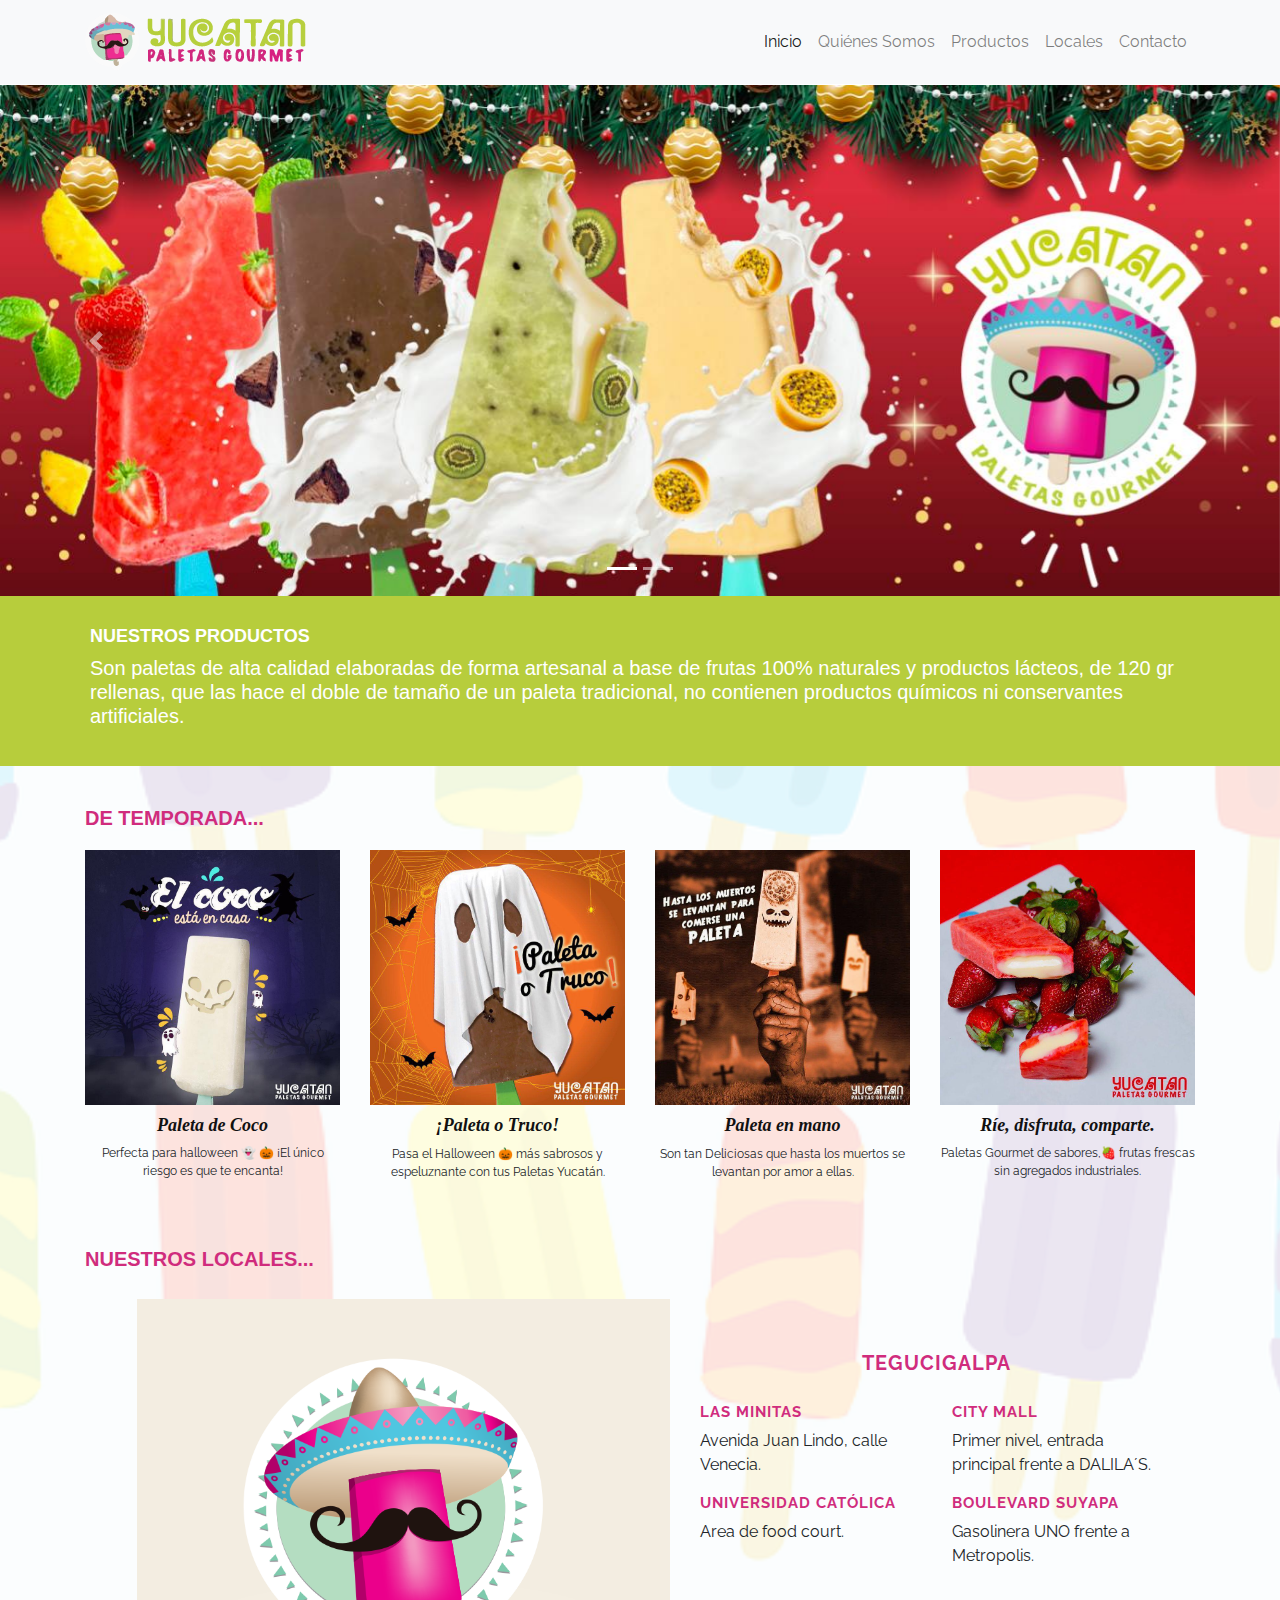
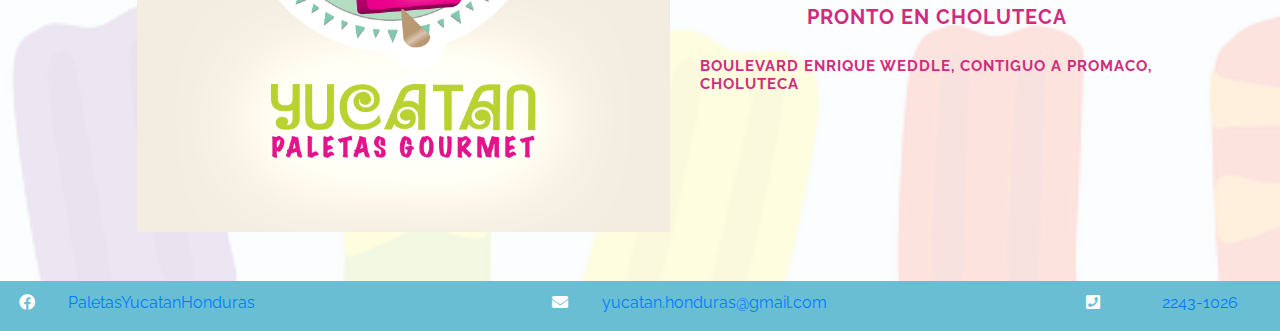
<file: index.html>
<!doctype html>
<html>
<head>

<meta charset="utf-8">
<meta name="viewport" content="width=device-width, initial-scale=1">
<title>Paletas Yucatan</title>
	
	<link href="css/bootstrap.min.css" rel="stylesheet">
	<link href="css/Style.css" rel="stylesheet">
	<link rel="stylesheet" href="https://use.fontawesome.com/releases/v5.5.0/css/all.css">
	<link href= "css/bootstrap-custom.css" rel="stylesheet">  
	
<meta name="Description" content="Paletas Yucatan es un servicio de heladria gourmet en Honduras">
<meta name="Keywords" content="Paletas, paletas yucatan, helados, frutas, tegucigalpa, honduras, paletas en honduras, frutas">
	
</head>
<body>
	<header>  	
		<section id="sec-menu">
		<nav class="navbar navbar-expand-lg navbar-light bg-light">
		<div class="container">
  	<a class="navbar-brand" href="index.html">
		<img src="img/Logo Horizontal.png" alt="LogoHorizontal" class="img-fluid">
	</a>
  <button class="navbar-toggler" type="button" data-toggle="collapse" data-target="#navbarSupportedContent" aria-controls="navbarSupportedContent" aria-expanded="false" aria-label="Toggle navigation">
    <span class="navbar-toggler-icon"></span>
  </button>

  <div class="collapse navbar-collapse" id="navbarSupportedContent">
    <ul class="navbar-nav ml-auto">
      <li class="nav-item active">
        <a class="nav-link" href="index.html">Inicio<span class="sr-only">(current)</span></a>
      </li>
      <li class="nav-item">
        <a class="nav-link" href="quienes-somos.html">Quiénes Somos</a>
      </li>
      <li class="nav-item">
        <a class="nav-link" href="#">Productos</a>
      </li>

		<li class="nav-item">
        <a class="nav-link" href="#">Locales</a>
      </li>
		
		<li class="nav-item">
        <a class="nav-link" href="Contacto.html">Contacto </a>
		</li>
    </ul>

  </div>
	</div>	
</nav>
	</section>
	
	</header>
	
<section id="sec-slides">
		<div id="carousel" class="carousel slide" data-ride="carousel">
  <ol class="carousel-indicators">
    <li data-target="#carousel" data-slide-to="0" class="active"></li>
	  <li data-target="#carousel" data-slide-to="1"></li>
  </ol>
			
  <div class="carousel-inner">
    <div class="carousel-item active">
      <img class="d-block w-100" src="img/HeaderNav.jpg" alt="First slide">
    </div>
	  <div class="carousel-item">
      <img class="d-block w-100" src="img/HeaderNav1.png" alt="First slide">
    </div>
  </div>
			
  <a class="carousel-control-prev" href="#carousel" role="button" data-slide="prev">
    <span class="carousel-control-prev-icon" aria-hidden="true"></span>
    <span class="sr-only">Anterior</span>
  </a>
  <a class="carousel-control-next" href="#carousel" role="button" data-slide="next">
    <span class="carousel-control-next-icon" aria-hidden="true"></span>
    <span class="sr-only">Siguiente</span>
  </a>
</div>
	 </section>

<section id="sec-bio">
<div class="container">
<div class="row">
	
		<h3>NUESTROS PRODUCTOS</h3>
		<h5><span> Son paletas de alta calidad elaboradas de forma  artesanal a base de frutas 100% naturales y productos lácteos, de 120 gr rellenas, que las hace el doble de tamaño de un paleta tradicional, no contienen productos químicos ni conservantes artificiales.  </span></h5>
	
	
	
	
</div>
</div> 
	
</section>
	
	
	<section id="titulo" class="sec-titulo">
	<div class="container">
		
		<h5>DE TEMPORADA...</h5>
		
	</div>
	</section>
	
		
<section id="seq-tittle" class="seq-espacio">
	 <div class="container">
	 <div class="row">
		 
	<article class="col-md-3 col-sm-3 col-xs-12" >
		<img src="img/Paleta de coco.jpg" alt="Paleta de Coco" class="img-fluid">
		<h3>Paleta de Coco</h3>
		<p>Perfecta para halloween 👻 🎃 ¡El único riesgo es que te encanta! 
</p>
	</article>
		  
	<article class="col-md-3 col-sm-3 col-xs-12" >
		<img src="img/Paleta o truco.jpg" alt="Paleta o Truco" class="img-fluid">
<h3>¡Paleta o Truco! </h3>
		<p>Pasa el Halloween 🎃 más sabrosos y espeluznante con tus Paletas Yucatán.</p>
	</article>
		 
	<article class="col-md-3 col-sm-3 col-xs-12" >
		<img src="img/Paleta de muertos.jpg" alt="Paleta en mano" class="img-fluid">
		 <h3>Paleta en mano</h3>
		<p>Son tan Deliciosas que hasta los muertos se levantan por amor a ellas.</p>
	</article>
		 
	<article class="col-md-3 col-sm-3 col-xs-12" >
		<img src="img/Paleta gourmet.jpg" alt="Paletas gourmet" class="img-fluid">
		<h3>Ríe, disfruta, comparte.</h3>
		<p>Paletas Gourmet de sabores,🍓 frutas frescas sin agregados industriales.</p>
	</article>
		 
	 </div>
	 </div>
</section>
	
	
		<section id="locales" class="sec-locales">
	<div class="container">
		
		<h5>NUESTROS LOCALES...</h5>
		
	</div>
	</section>
	
	<section id="sec-locales">
		<div class="container-fluid">
			 <div class="row">
				 <article class="col-md-1 col-sm-12 col-xs-12">
				 </article>
				 
				 <article class="col-md-5 col-sm-12 col-xs-12 bg-image">
				 </article>
				 
				 <article class="col-md-5 col-sm-12 col-xs-12 sec-espacio">
				 <h3>Tegucigalpa</h3>
					 
					 <div class="row">
						 <article class="col-md-6 col-sm-6 col-xs-12">
							 <div class="row">
								
								 <article class="col-md-12 col-sm-12 col-xs-12">
									<h4>Las Minitas</h4>
									<p>Avenida Juan Lindo, calle Venecia.</p>
								 </article> 
							 </div>
						 </article>

						 <article class="col-md-6 col-sm-6 col-xs-12">
							 <div class="row">
								 
								 <article class="col-md-11 col-sm-11 col-xs-12">
									<h4>City Mall</h4>
									<p>Primer nivel, entrada principal frente a DALILA´S.</p>
								 </article>
								 
								 <article class="col-md-1 col-sm-1 col-xs-12">
				
								 </article>
							 </div>
                              </article>
						 
						 <article class="col-md-6 col-sm-6 col-xs-12">
							 <div class="row">
								 
								 <article class="col-md-12 col-sm-12 col-xs-12">
									<h4>Universidad Católica</h4>
									<p>Area de food court.</p>
								 </article> 
							 </div>
						 </article>
						 
						 <article class="col-md-6 col-sm-6 col-xs-12">
							 <div class="row">
						
								 <article class="col-md-11 col-sm-11 col-xs-12">
									<h4>Boulevard Suyapa</h4>
									<p>Gasolinera UNO frente a Metropolis.</p>
								 </article>
								 
								 <article class="col-md-1 col-sm-1 col-xs-12">
				
								 </article>
								 
							 </div>
							</article>	
						 	
						 <article class="col-md-12 col-sm-12 col-xs-12">
							 <div class="row">
								 
								 <article class="col-md-12 col-sm-12 col-xs-12">
									<h2>Pronto en Choluteca</h2>
									<h4>Boulevard Enrique Weddle, contiguo a Promaco, Choluteca</h4>
								 </article>
							 </div>
							</article>
						<article class="col-md-1 col-sm-12 col-xs-12 sec-espacio">
						 </article>
					 </div>
					
					
				 </article>
			</div>			
		</div>
	</section>
	
	
	<footer>
	<div class="redes">
	
	<article class="col-md-12 col-sm-12 col-xs-12 sec-espacio">
				 <div class="row">
						 <article class="col-md-2 col-sm-2 col-xs-12">
							 <div class="row">
								 <article class="col-md-3 col-sm-12 col-xs-12">
									 <i class="fab fa-facebook"></i>
								 </article>
								 <article class="col-md-9 col-sm-12 col-xs-12">
									<a href="htts://www.facebook.com/paletasyucatanhonduras"><p>PaletasYucatanHonduras</p></a>
								 </article> 
							 </div>
						 </article>
					 
					 <article class="col-md-3 col-sm-3 col-xs-12">
							 <div class="row">
								 <article class="col-md-3 col-sm-12 col-xs-12">
									 <div class="icon"></div>
								 </article>
								 <article class="col-md-9 col-sm-12 col-xs-12">
									<p></p>
								 </article> 
							 </div>
						 </article>
					 
					 <article class="col-md-2 col-sm-2 col-xs-12">
							 <div class="row">
								 <article class="col-md-3 col-sm-12 col-xs-12">
									 <i class="fas fa-envelope"></i>
								 </article>
								 <article class="col-md-9 col-sm-12 col-xs-12">
									<a href="yucatan.honduras@gmail.com"><p>yucatan.honduras@gmail.com</p></a>
								 </article> 
							 </div>
						 </article>
					 
					 <article class="col-md-3 col-sm-3 col-xs-12">
							 <div class="row">
								 <article class="col-md-3 col-sm-12 col-xs-12">
									 <div class="icon"></div>
								 </article>
								 <article class="col-md-9 col-sm-12 col-xs-12">
									<p></p>
								 </article> 
							 </div>
						 </article>
					 
					 <article class="col-md-2 col-sm-2 col-xs-12">
							 <div class="row">
								 <article class="col-md-3 col-sm-12 col-xs-12">
									<i class="fas fa-phone-square"></i>
								 </article>
								 <article class="col-md-9 col-sm-12 col-xs-12">
									 <a href="2243-1026"><p>2243-1026</p></a>
								 </article> 
							 </div>
						 </article>	 
	</div>
		</article>
		</div>
	</footer>	
	<script src="js/jquery.min.js"></script>
	<script src="js/bootstrap.min.js"></script>
	
</body>
</html>
</file>
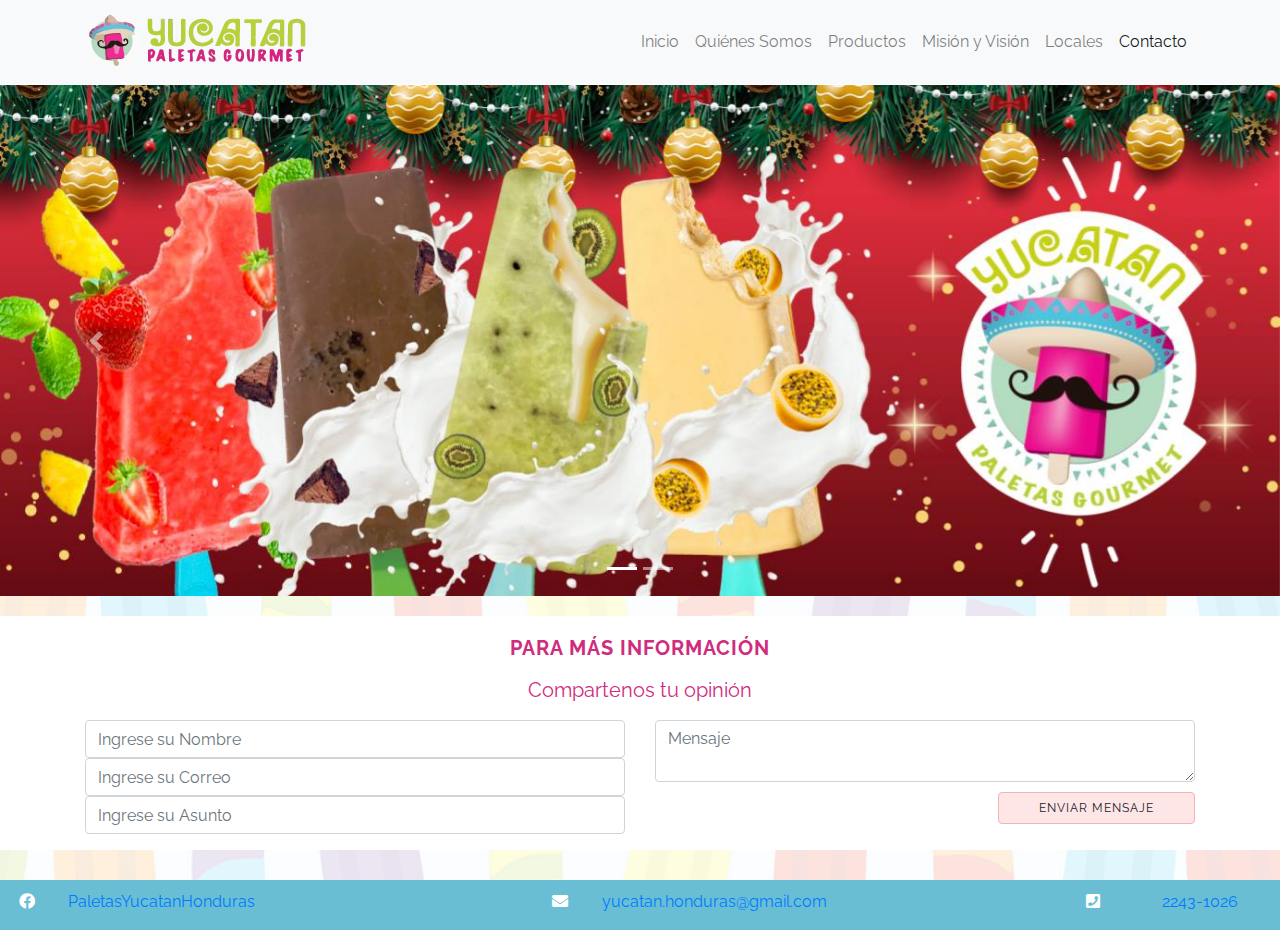
<file: Contacto.html>
<!doctype html>
<html>
<head>

<meta charset="utf-8">
<meta name="viewport" content="width=device-width, initial-scale=1">
<title>Paletas Yucatan</title>
	
	<link href="css/bootstrap.min.css" rel="stylesheet">
	<link href="css/Style.css" rel="stylesheet">
	<link rel="stylesheet" href="https://use.fontawesome.com/releases/v5.5.0/css/all.css">
	<link href= "css/bootstrap-custom.css" rel="stylesheet">  
	
<meta name="Description" content="Paletas Yucatan es un servicio de heladria gourmet en Honduras">
<meta name="Keywords" content="Paletas, paletas yucatan, helados, frutas, tegucigalpa, honduras, paletas en honduras, frutas">
	
</head>
<body>
	<header>  	
		<section id="sec-menu">
		<nav class="navbar navbar-expand-lg navbar-light bg-light">
		<div class="container">
  	<a class="navbar-brand" href="index.html">
		<img src="img/Logo Horizontal.png" alt="LogoHorizontal" class="img-fluid">
	</a>
  <button class="navbar-toggler" type="button" data-toggle="collapse" data-target="#navbarSupportedContent" aria-controls="navbarSupportedContent" aria-expanded="false" aria-label="Toggle navigation">
    <span class="navbar-toggler-icon"></span>
  </button>

  <div class="collapse navbar-collapse" id="navbarSupportedContent">
    <ul class="navbar-nav ml-auto">
      <li class="nav-item ">
        <a class="nav-link" href="index.html">Inicio<span class="sr-only">(current)</span></a>
      </li>
      <li class="nav-item">
        <a class="nav-link" href="quienes-somos.html">Quiénes Somos</a>
      </li>
      <li class="nav-item">
        <a class="nav-link" href="#">Productos</a>
      </li>
		
	<li class="nav-item">
        <a class="nav-link" href="#">Misión y Visión</a>
      </li>
		
		<li class="nav-item">
        <a class="nav-link" href="#">Locales</a>
      </li>
		
		<li class="nav-item active">
        <a class="nav-link" href="Contacto.html">Contacto </a>
		</li>
    </ul>

  </div>
	</div>	
</nav>
	</section>
	
	</header>
	
<section id="sec-slides">
		<div id="carousel" class="carousel slide" data-ride="carousel">
  <ol class="carousel-indicators">
    <li data-target="#carousel" data-slide-to="0" class="active"></li>
	  <li data-target="#carousel" data-slide-to="1"></li>
  </ol>
			
  <div class="carousel-inner">
    <div class="carousel-item active">
      <img class="d-block w-100" src="img/HeaderNav.jpg" alt="First slide">
    </div>
	  <div class="carousel-item">
      <img class="d-block w-100" src="img/HeaderNav1.png" alt="First slide">
    </div>
  </div>
			
  <a class="carousel-control-prev" href="#carousel" role="button" data-slide="prev">
    <span class="carousel-control-prev-icon" aria-hidden="true"></span>
    <span class="sr-only">Anterior</span>
  </a>
  <a class="carousel-control-next" href="#carousel" role="button" data-slide="next">
    <span class="carousel-control-next-icon" aria-hidden="true"></span>
    <span class="sr-only">Siguiente</span>
  </a>
</div>
	 </section>

		<section id="sec-contact">
		<div class="container">
			<h2>Para más información</h2>
		</div>	
		
			<section class="contact-area section-gap" id="contact">
				<div class="container">
					<div class="row d-flex justify-content-center">
						<div class="menu-content pb-60 col-lg-8">
							<div class="title text-center">
								<h3 class="mb-10">Compartenos tu opinión</h3>
							</div>
						</div>
					</div>										
					<form id="myForm" action="mail.php" method="post" class="contact-form text-right">
						<div class="row">	
						<div class="col-lg-6 form-group">
							<input name="Nombre" placeholder="Ingrese su Nombre" onfocus="this.placeholder = ''" onblur="this.placeholder = 'Ingrese su Nombre'" class="common-input mb-20 form-control" required="" type="text">
						
							<input name="Correo" placeholder="Ingrese su Correo" pattern="[A-Za-z0-9._%+-]+@[A-Za-z0-9.-]+\.[A-Za-z]{1,63}$" onfocus="this.placeholder = ''" onblur="this.placeholder = 'Ingrese su Correo'" class="common-input mb-20 form-control" required="" type="email">

							<input name="Asunto" placeholder="Ingrese su Asunto" onfocus="this.placeholder = ''" onblur="this.placeholder = 'Ingrese su Asunto'" class="common-input mb-20 form-control" required="" type="text">
						</div>
							
						<div class="col-lg-6 form-group">
							<textarea class="common-textarea mt-10 form-control" name="Mensaje" placeholder="Mensaje" onfocus="this.placeholder = ''" onblur="this.placeholder = 'Mensaje'" required=""></textarea>
							<a href="#" class="btn btn-light btn-transparent">Enviar Mensaje</a>
							<div class="alert-msg">	</div>
						</div>
						</div>
					</form>						
					
				</div>	
			</section>

	</section>
	
	<footer>
	<div class="redes">
	
	<article class="col-md-12 col-sm-12 col-xs-12 sec-espacio">
				 <div class="row">
						 <article class="col-md-2 col-sm-2 col-xs-12">
							 <div class="row">
								 <article class="col-md-3 col-sm-12 col-xs-12">
									 <i class="fab fa-facebook"></i>
								 </article>
								 <article class="col-md-9 col-sm-12 col-xs-12">
									<a href="htts://www.facebook.com/paletasyucatanhonduras"><p>PaletasYucatanHonduras</p></a>
								 </article> 
							 </div>
						 </article>
					 
					 <article class="col-md-3 col-sm-3 col-xs-12">
							 <div class="row">
								 <article class="col-md-3 col-sm-12 col-xs-12">
									 <div class="icon"></div>
								 </article>
								 <article class="col-md-9 col-sm-12 col-xs-12">
									<p></p>
								 </article> 
							 </div>
						 </article>
					 
					 <article class="col-md-2 col-sm-2 col-xs-12">
							 <div class="row">
								 <article class="col-md-3 col-sm-12 col-xs-12">
									 <i class="fas fa-envelope"></i>
								 </article>
								 <article class="col-md-9 col-sm-12 col-xs-12">
									<a href="yucatan.honduras@gmail.com"><p>yucatan.honduras@gmail.com</p></a>
								 </article> 
							 </div>
						 </article>
					 
					 <article class="col-md-3 col-sm-3 col-xs-12">
							 <div class="row">
								 <article class="col-md-3 col-sm-12 col-xs-12">
									 <div class="icon"></div>
								 </article>
								 <article class="col-md-9 col-sm-12 col-xs-12">
									<p></p>
								 </article> 
							 </div>
						 </article>
					 
					 <article class="col-md-2 col-sm-2 col-xs-12">
							 <div class="row">
								 <article class="col-md-3 col-sm-12 col-xs-12">
									<i class="fas fa-phone-square"></i>
								 </article>
								 <article class="col-md-9 col-sm-12 col-xs-12">
									 <a href="2243-1026"><p>2243-1026</p></a>
								 </article> 
							 </div>
						 </article>	 
	</div>
		</article>
		</div>
	</footer>	
	<script src="js/jquery.min.js"></script>
	<script src="js/bootstrap.min.js"></script>
	
</body>
</html>
</file>
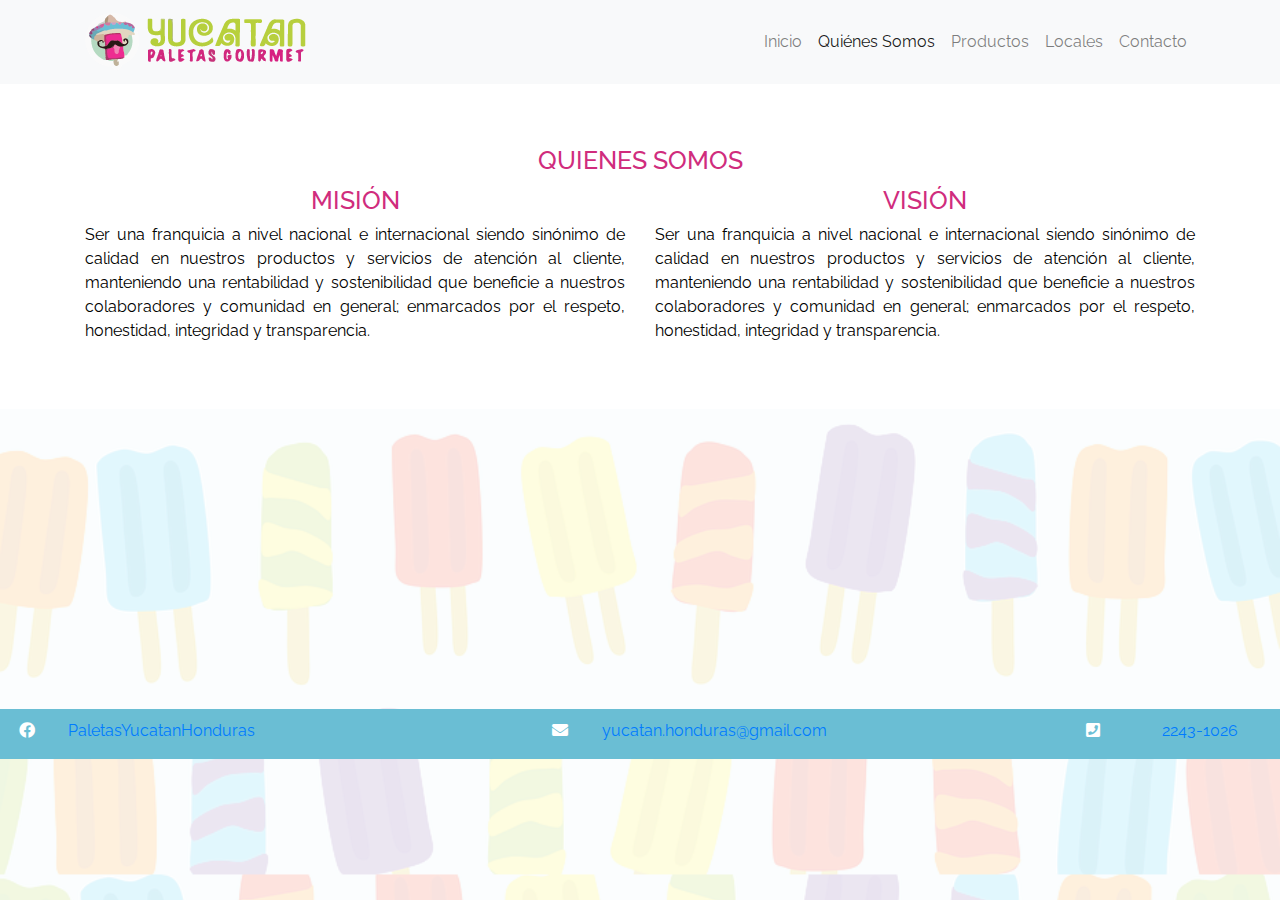
<file: quienes-somos.html>
<!doctype html>
<html>
<head>

<meta charset="utf-8">
<meta name="viewport" content="width=device-width, initial-scale=1">
<title>Paletas Yucatan</title>
	
	<link href="css/bootstrap.min.css" rel="stylesheet">
	<link href="css/Style.css" rel="stylesheet">
	<link rel="stylesheet" href="https://use.fontawesome.com/releases/v5.5.0/css/all.css">
	<link href= "css/bootstrap-custom.css" rel="stylesheet">  
	
<meta name="Description" content="Paletas Yucatan es un servicio de heladria gourmet en Honduras">
<meta name="Keywords" content="Paletas, paletas yucatan, helados, frutas, tegucigalpa, honduras, paletas en honduras, frutas">
	
</head>
<body>
	<header>  	
		<section id="sec-menu">
		<nav class="navbar navbar-expand-lg navbar-light bg-light">
		<div class="container">
  	<a class="navbar-brand" href="index.html">
		<img src="img/Logo Horizontal.png" alt="LogoHorizontal" class="img-fluid">
	</a>
  <button class="navbar-toggler" type="button" data-toggle="collapse" data-target="#navbarSupportedContent" aria-controls="navbarSupportedContent" aria-expanded="false" aria-label="Toggle navigation">
    <span class="navbar-toggler-icon"></span>
  </button>

  <div class="collapse navbar-collapse" id="navbarSupportedContent">
    <ul class="navbar-nav ml-auto">
      <li class="nav-item">
        <a class="nav-link" href="index.html">Inicio<span class="sr-only">(current)</span></a>
      </li>
      <li class="nav-item active">
        <a class="nav-link" href="quienes-somos.html">Quiénes Somos</a>
      </li>
      <li class="nav-item">
        <a class="nav-link" href="#">Productos</a>
      </li>
		
		<li class="nav-item">
        <a class="nav-link" href="#">Locales</a>
      </li>
		
		<li class="nav-item">
        <a class="nav-link" href="#">Contacto </a>
		</li>
    </ul>

  </div>
	</div>	
</nav>
	</section>
	
	</header>
	
	
	<section id="sec-mision">
	<div class="container">
		<div class="row">		
		<article class=" col-md-12 col-sm-12 col-xs-12">
		<h1>QUIENES SOMOS</h1>	
			</article>
			
		<article class=" col-md-6 col-sm-6 col-xs-12">
			<h2>Misión</h2>
			<p>Ser una franquicia a nivel nacional e internacional siendo sinónimo de calidad en nuestros productos y servicios de atención al cliente, manteniendo una rentabilidad y sostenibilidad que beneficie a nuestros colaboradores y comunidad en general; enmarcados por el respeto, honestidad, integridad y transparencia.</p>
		</article>
		<article class=" col-md-6 col-sm-6 col-xs-12">
			<h2>Visión</h2>
			<p>Ser una franquicia a nivel nacional e internacional siendo sinónimo de calidad en nuestros productos y servicios de atención al cliente, manteniendo una rentabilidad y sostenibilidad que beneficie a nuestros colaboradores y comunidad en general; enmarcados por el respeto, honestidad, integridad y transparencia.</p>
		</article>
		</div>
		</div>
	</section>
	
	

	
	<footer>
	<div class="redes">
	
	<article class="col-md-12 col-sm-12 col-xs-12 sec-espacio">
				 <div class="row">
						 <article class="col-md-2 col-sm-2 col-xs-12">
							 <div class="row">
								 <article class="col-md-3 col-sm-12 col-xs-12">
									 <i class="fab fa-facebook"></i>
								 </article>
								 <article class="col-md-9 col-sm-12 col-xs-12">
									<a href="htts://www.facebook.com/paletasyucatanhonduras"><p>PaletasYucatanHonduras</p></a>
								 </article> 
							 </div>
						 </article>
					 
					 <article class="col-md-3 col-sm-3 col-xs-12">
							 <div class="row">
								 <article class="col-md-3 col-sm-12 col-xs-12">
									 <div class="icon"></div>
								 </article>
								 <article class="col-md-9 col-sm-12 col-xs-12">
									<p></p>
								 </article> 
							 </div>
						 </article>
					 
					 <article class="col-md-2 col-sm-2 col-xs-12">
							 <div class="row">
								 <article class="col-md-3 col-sm-12 col-xs-12">
									 <i class="fas fa-envelope"></i>
								 </article>
								 <article class="col-md-9 col-sm-12 col-xs-12">
									<a href="yucatan.honduras@gmail.com"><p>yucatan.honduras@gmail.com</p></a>
								 </article> 
							 </div>
						 </article>
					 
					 <article class="col-md-3 col-sm-3 col-xs-12">
							 <div class="row">
								 <article class="col-md-3 col-sm-12 col-xs-12">
									 <div class="icon"></div>
								 </article>
								 <article class="col-md-9 col-sm-12 col-xs-12">
									<p></p>
								 </article> 
							 </div>
						 </article>
					 
					 <article class="col-md-2 col-sm-2 col-xs-12">
							 <div class="row">
								 <article class="col-md-3 col-sm-12 col-xs-12">
									<i class="fas fa-phone-square"></i>
								 </article>
								 <article class="col-md-9 col-sm-12 col-xs-12">
									 <a href="2243-1026"><p>2243-1026</p></a>
								 </article> 
							 </div>
						 </article>	 
	</div>
		</article>
		</div>
	</footer>	
	<script src="js/jquery.min.js"></script>
	<script src="js/bootstrap.min.js"></script>
	
</body>
</html>
</file>
<file: css/Style.css>
@import url('https://fonts.googleapis.com/css?family=Raleway:600');
header{
	background-color: #fff;
	border-bottom: 1px solid #fff;
	
	width:100%;
	z-index: 10;
	padding-top:0;
}
body{
	font-family: 'Raleway', sans-serif;
	background-image: url(../img/Fondo.png); 
	background-position: center; 
	background-size: cover;
	background-repeat: repeat;
}
.menu{
  padding-left: 85px;
  padding-top: 0;
  font-family: "Arial", sans-serif;
  font-size: 14px;
  line-height: 1.25;
  width: 100%;
  font-weight: 900;
  text-align: center;
}
.menu li {
  display: inline-block;
}
.menu a {
  display: block;
  color: #d02c7d;
}
#sec-spa{
	padding-top: 140px;
	padding-bottom: 20px;
	background-color: #fff;
}
#seq-image{
	background-image: url( ../img/44670763_698613887187863_5250141355178459136_o.png);
	background-size:cover;
	background-repeat:repeat-x;
	background-position:center;
    background-attachment:fixed;
	padding-top: 140px;
	padding-bottom: 200px;
	color: white;
}
footer{
	font-size: 10;
	text-align: center;
	padding-top: 10px;
	margin-top: 30px;
	background-color: #6abed4;
	color: #FFF;
}
#redes .icon{
	border: 1px solid #fff;
	width: 3px;
	height: 3px;
	border-radius: 100%;
}
.img-flui{
	padding-top:2px ;
	width:30px;
	height: 30px;
}
#sec-bio{
	background:#b7cd3c;
	font-family: "Arial", sans-serif;
	color: #fff;
	padding-top: 30px;
	padding-bottom: 30px;
	text-align: inherit;
}
#sec-bio h3{
	font-size: 18px ;
	letter-spacing: 0 ;
	width: 100%;
    font-weight:700;
	padding-left: 20px;
}
#sec-bio h5{
	font-size: 20px ;
	color: white;
	letter-spacing: 0 ;
	padding-left: 20px;
}
.sec-titulo{
	padding-top: 40px;
	padding-bottom: 1px;
}
#titulo h5{
	color: #d02c7d;
	font: bold;
	font-size: 20px;
	text-align: left;
	line-height: 1.25;
    width: 100%;
    font-weight:700;
	font-family: "Arial", sans-serif;
}
.seq-espacio{
	padding: 10px 0;
}
#seq-tittle h3{
	font-size: 18px;
	font-style: italic;
	margin-top: 10px;
	text-align: center;
	color: #111;
	font-weight: 600;
	font-family: bv;
}
#seq-tittle p{
	text-align: center;
	font-size: 12px;
}
.sec-locales{
	padding-top: 40px;
	padding-bottom: 1px;
}
#locales h5{
	color: #d02c7d;
	font: bold;
	font-size: 20px;
	text-align: left;
	line-height: 1.25;
    width: 100%;
    font-weight:700;
	font-family: "Arial", sans-serif;
}
#sec-locales{
	font-family: "arial" sans-serif;
}
#sec-locales .bg-image{
	background-image: url(  ../img/21317976_471473229901931_7857612165105387416_n.png);
	background-position:center;
	background-repeat: no-repeat;
	background-size:contain;
	margin-left: 30px;
}
#sec-locales .sec-espacio{
	padding: 50px 30px;
}
#sec-locales h3{
	font-size: 20px;
	color: #d02c7d;
	text-transform: uppercase;
	letter-spacing: 1px;
	font-weight: 700;
	font: bold;
padding-bottom: 20px; 
	padding-top: 20px;
	text-align: center;
	
}
#sec-locales h2{
	font-size: 20px;
	color: #d02c7d;
	text-transform: uppercase;
	letter-spacing: 1px;
	font-weight: 700;
	font: bold;
}
#sec-locales h2{
	font-size: 20px;
	color: #d02c7d;
	text-transform: uppercase;
	letter-spacing: 1px;
	font-weight: 700;
	font: bold;
	text-align: center;
	padding-bottom: 20px; 
	padding-top: 20px; 
}
#sec-locales h4{
	font-size: 15px;
	color:#d02c7d ;
	text-transform: uppercase;
	letter-spacing: 1px;
	font-weight: 700;
	font: bold;
}
#sec-contact{
	margin-top: 20px;
	background-color: #FFFFFF;
}
#sec-contact h2{
	font-size: 20px;
	color: #d02c7d;
	text-transform: uppercase;
	letter-spacing: 1px;
	font-weight: 700;
	font: bold;
	text-align: center;
	padding-bottom: 10px; 
	padding-top: 20px; 
}
#sec-contact h3{
	font-size: 20px;
	color: #d02c7d;
	text-align: center;
	padding-bottom: 10px; 
	padding-top: 0px;
	font-weight: 400;
}
.btn-transparent{
	text-align: center;
    background: #FFE6E6;
	font-size: 12px ;
	letter-spacing: 1px ;
	text-transform: uppercase;
	padding: 6px 40px;
	margin-top: 10px ;
	border: 1px solid #F2B3B4;
}
.btn-transparent:hover{
	background-color: #fff;
	}
#sec-mision{
	padding-top: 50px;
	padding-bottom: 50px;
	color: #000;
	text-align: justify;
	background: #FFFFFF;
	margin-bottom: 300px;
}
#sec-mision h2{
	color: #d02c7d;
	text-align: center;
	text-transform: uppercase;
	font-size: 25px;
		
}
#sec-mision h1{
	color: #d02c7d;
	text-align: center;
	text-transform: uppercase;
	font-size: 25px;
	margin: 10PX 0;
}
</file>
